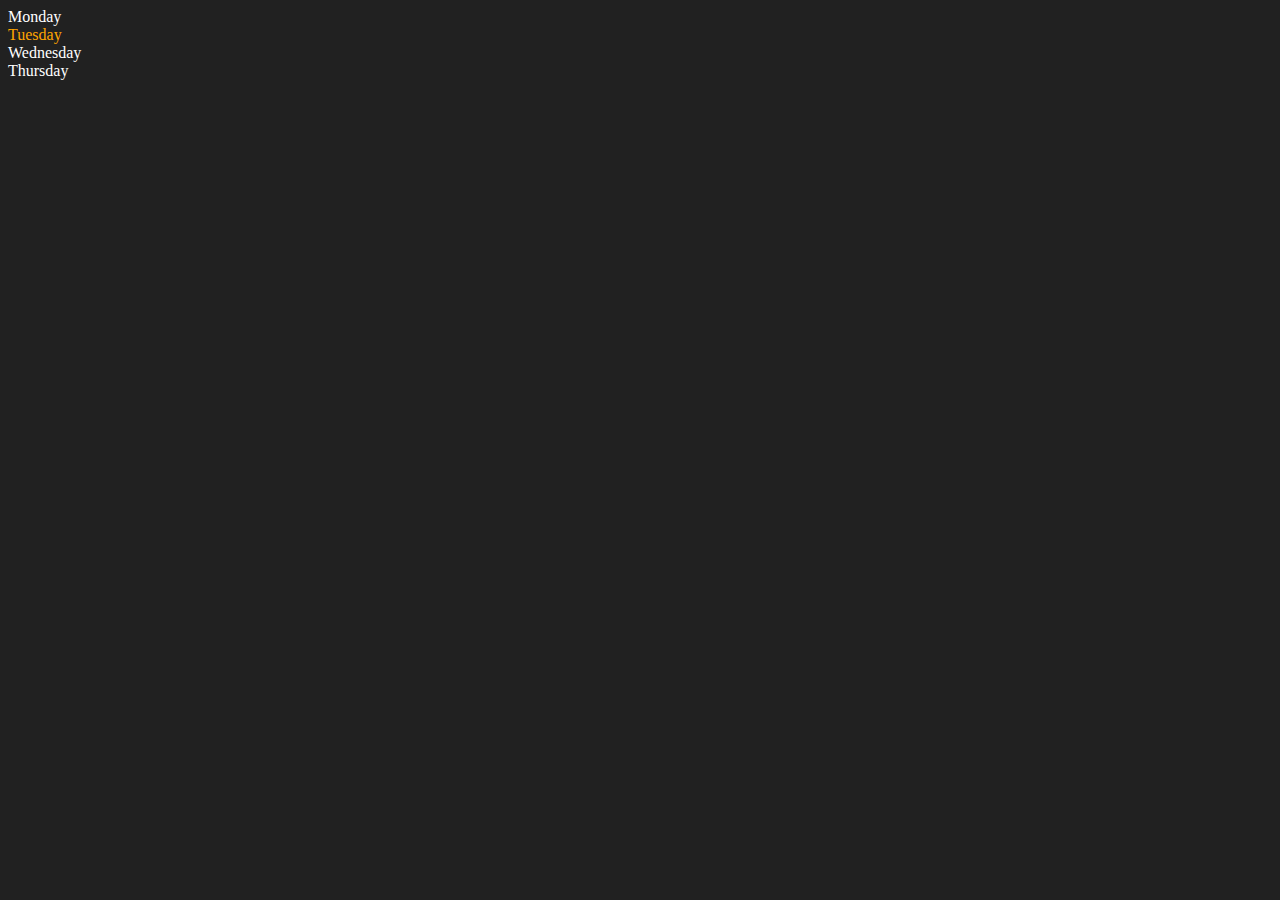
<file: 12_Dom/index.html>
<!DOCTYPE html>
<html lang="en">
<head>
    <meta charset="UTF-8">
    <meta http-equiv="X-UA-Compatible" content="IE=edge">
    <meta name="viewport" content="width=device-width, initial-scale=1.0">
    <title>DOM | Chai aur code</title>
</head>
<body style="background-color: #212121; color: #fff;">
    <div class="parent">
        <!-- this is a comment -->
        <div class="day">Monday</div>
        <div class="day">Tuesday</div>
        <div class="day">Wednesday</div>
        <div class="day">Thursday</div>
    </div>
</body>
<script>
    const parent = document.querySelector('.parent')
    // console.log(parent);
    // console.log(parent.children);
    // console.log(parent.children[1].innerHTML);

    // for (let i = 0; i < parent.children.length; i++) {
    //      console.log(parent.children[i].innerHTML);
        
    // }
    parent.children[1].style.color = "orange"
    // console.log(parent.firstElementChild);
    // console.log(parent.lastElementChild);

    const dayOne = document.querySelector('.day')
    // console.log(dayOne);
    // console.log(dayOne.parentElement);
    // console.log(dayOne.nextElementSibling);

    console.log("NODES: ", parent.childNodes);
</script>
</html>
</file>
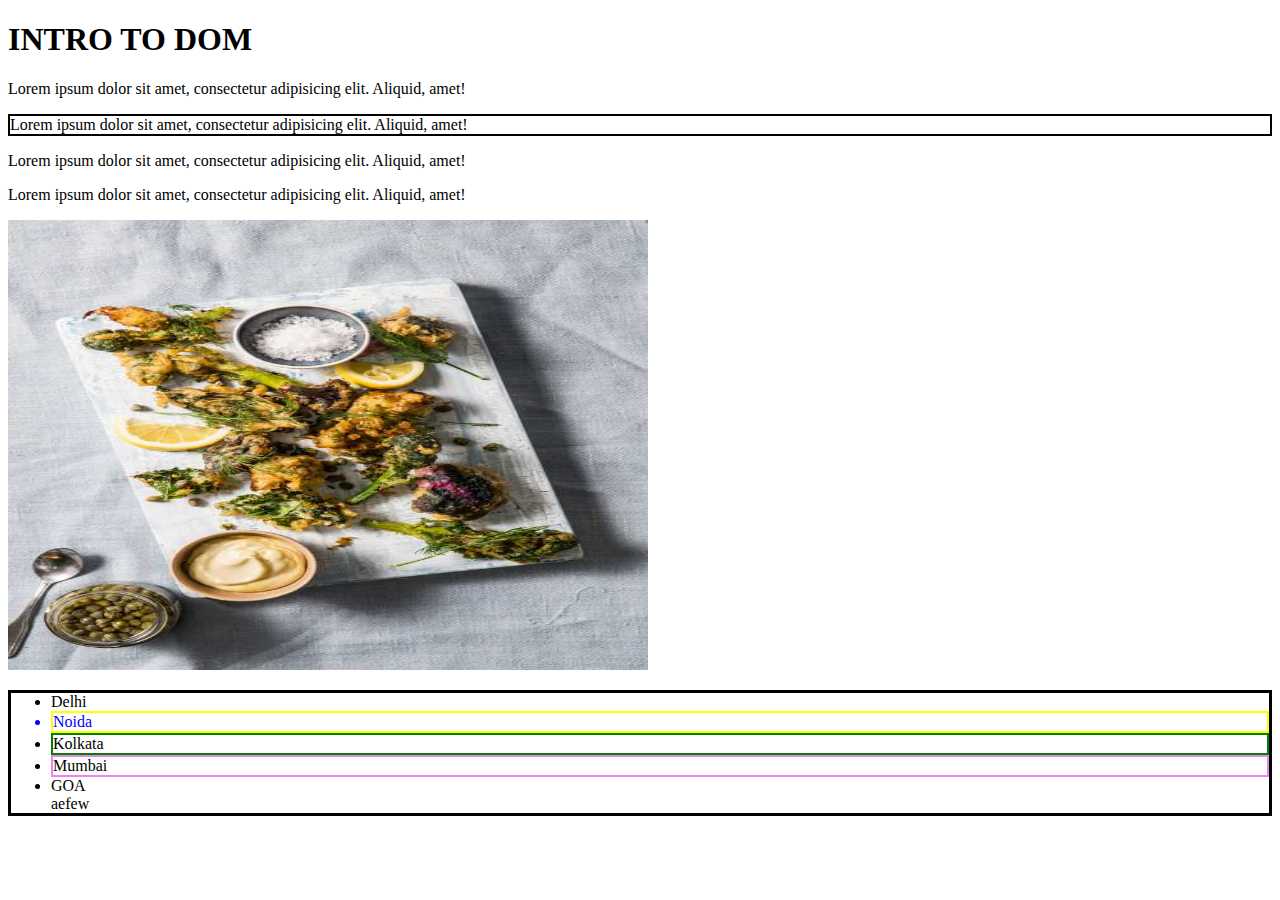
<file: 13_DOM/index.html>
<!DOCTYPE html>
<html lang="en">
<head>
    <meta charset="UTF-8">
    <meta name="viewport" content="width=device-width, initial-scale=1.0">
    <title>Document</title>
</head>
<body>
    <h1 id="head">INTRO TO DOM</h1>
    <p>Lorem ipsum dolor sit amet, consectetur adipisicing elit. Aliquid, amet!</p>
    <p>Lorem ipsum dolor sit amet, consectetur adipisicing elit. Aliquid, amet!</p>
    <p>Lorem ipsum dolor sit amet, consectetur adipisicing elit. Aliquid, amet!</p>
    <p>Lorem ipsum dolor sit amet, consectetur adipisicing elit. Aliquid, amet!</p>
    <img>

    <ul>
        <li>Delhi</li>
        <li>Noida</li>
        <li id="spclCity">Kolkata</li>
        <li>Mumbai</li>
    </ul>

    <script src="./l2.js"></script>
</body>
</html>
</file>
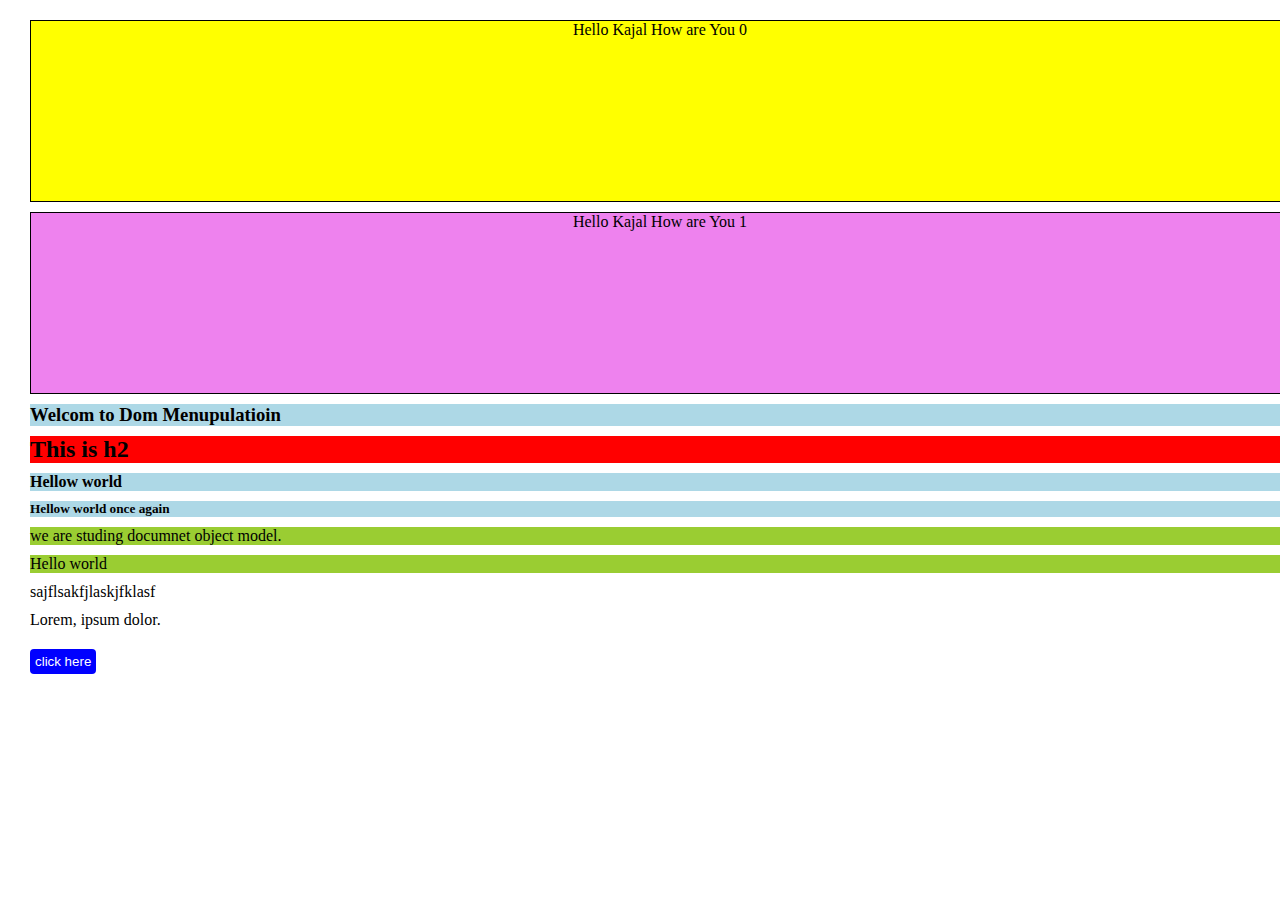
<file: 14_Dom1/index.html>
<!DOCTYPE html>
<html lang="en">
<head>
    <meta charset="UTF-8">
    <meta name="viewport" content="width=device-width, initial-scale=1.0">
    <title>Studing Dom</title>
    <link rel="stylesheet" href="style.css">
    <!-- <script src="script.js"></script> -->
</head>
<body>
    <div class="box">
         <!-- Hello -->
          Lorem ipsum dolor sit amet consectetur adipisicing elit. Atque et ipsum placeat tempora! Aliquam qui praesentium natus iste eius provident?
        
    </div>
    <div class="box">
        <!-- Hello -->
       Lorem ipsum dolor sit, amet consectetur adipisicing elit. Provident, ipsam!
       
   </div>
    <h3 class="heading">Welcom to Dom Menupulatioin</h3>
    <h2 class="heading2">This is h2</h2>
    <h4 class="heading">Hellow  world</h4>
    <h5 class="heading">Hellow  world once again</h5>
    
    <p class="para1">we are studing documnet object model.</p>
    <p class="para1">Hello world</p>

    <p id="idi">sajflsakfjlaskjfklasf</p>
    <p id="idi">Lorem, ipsum dolor.</p>

    <button class="btn" >click here</button>
    <script src="script.js"></script>
</body>
</html>
</file>
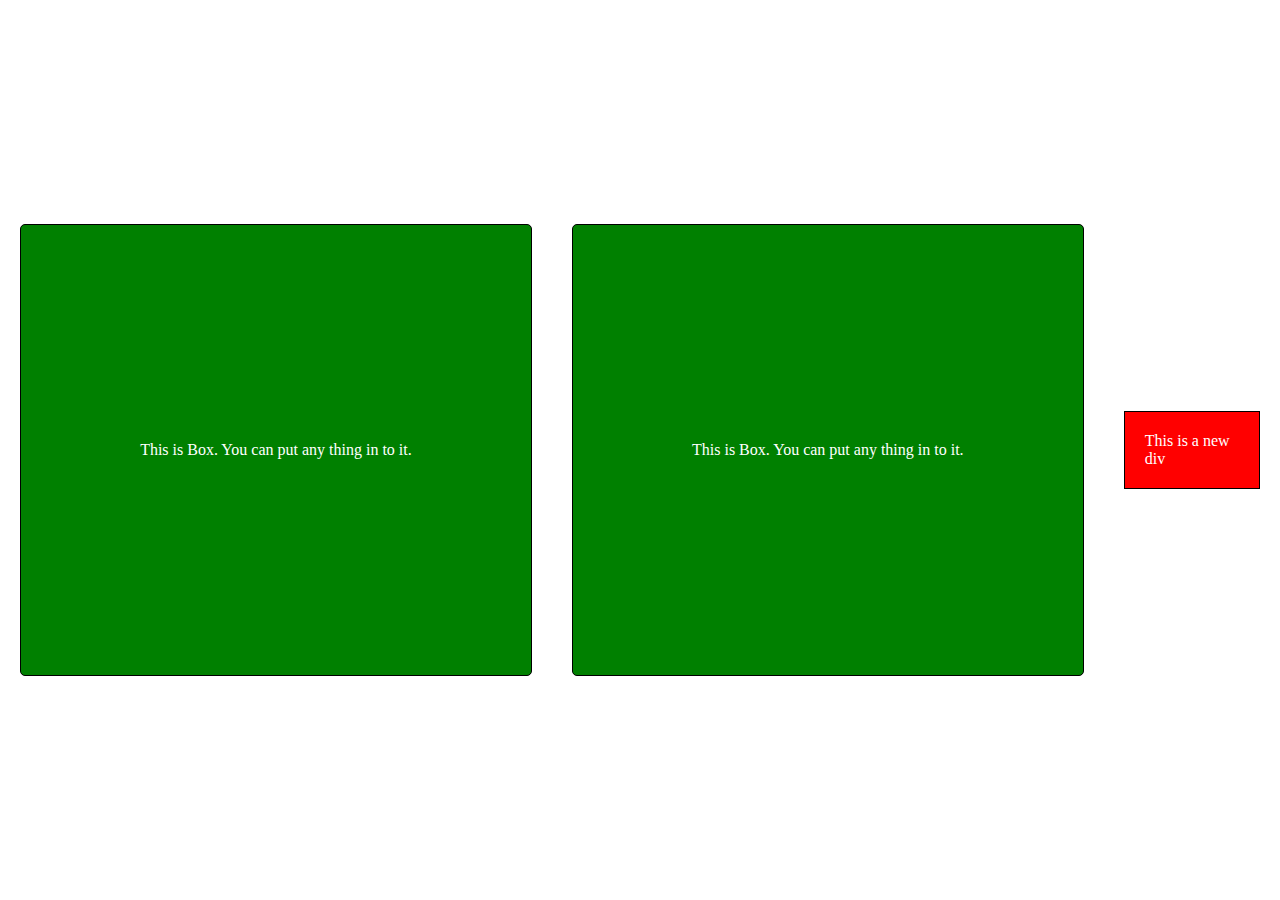
<file: 15_Dom2/index.html>
<!DOCTYPE html>
<html lang="en">
<head>
    <meta charset="UTF-8">
    <meta name="viewport" content="width=device-width, initial-scale=1.0">
    <title>Document</title>
    <link rel="stylesheet" href="style.css">
</head>
<body>
    <div class="box" name="name1">This is Box. You can put any  thing in to it.</div>
    <script src="script.js"></script>
</body>
</html>
</file>
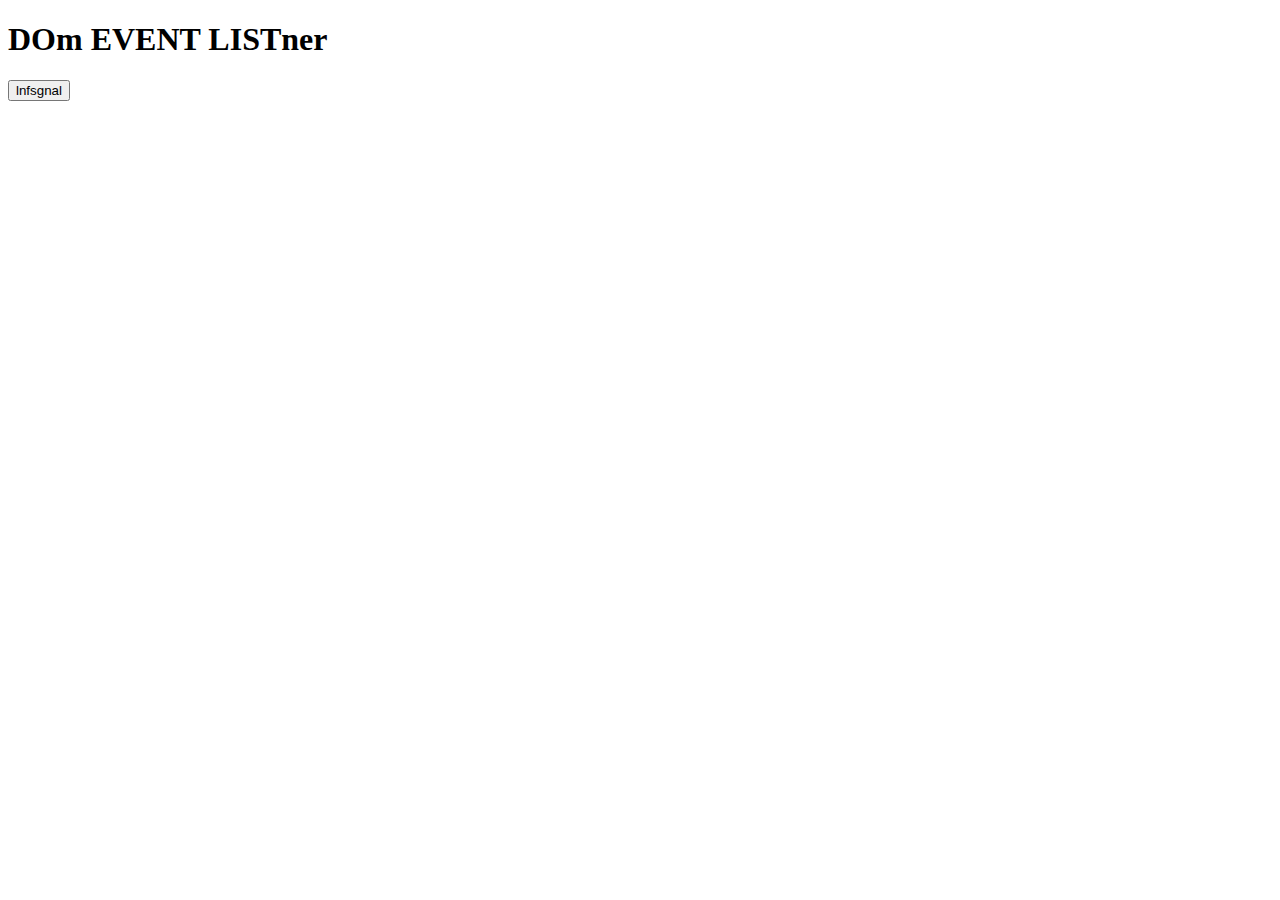
<file: 16_DOM-Event/L1/index.html>
<!DOCTYPE html>
<html lang="en">
<head>
    <meta charset="UTF-8">
    <meta name="viewport" content="width=device-width, initial-scale=1.0">
    <title>Document</title>
    <style>
        .dark{
            background-color: black;
            color: antiquewhite;
        }
        .light{
            background-color: antiquewhite;
            color: black;
        }
    </style>
</head>
<body >
    <h1>DOm EVENT LISTner</h1>

    <button id="btn">lnfsgnal</button>
    <script src="./script.js"></script>
</body>
</html>
</file>
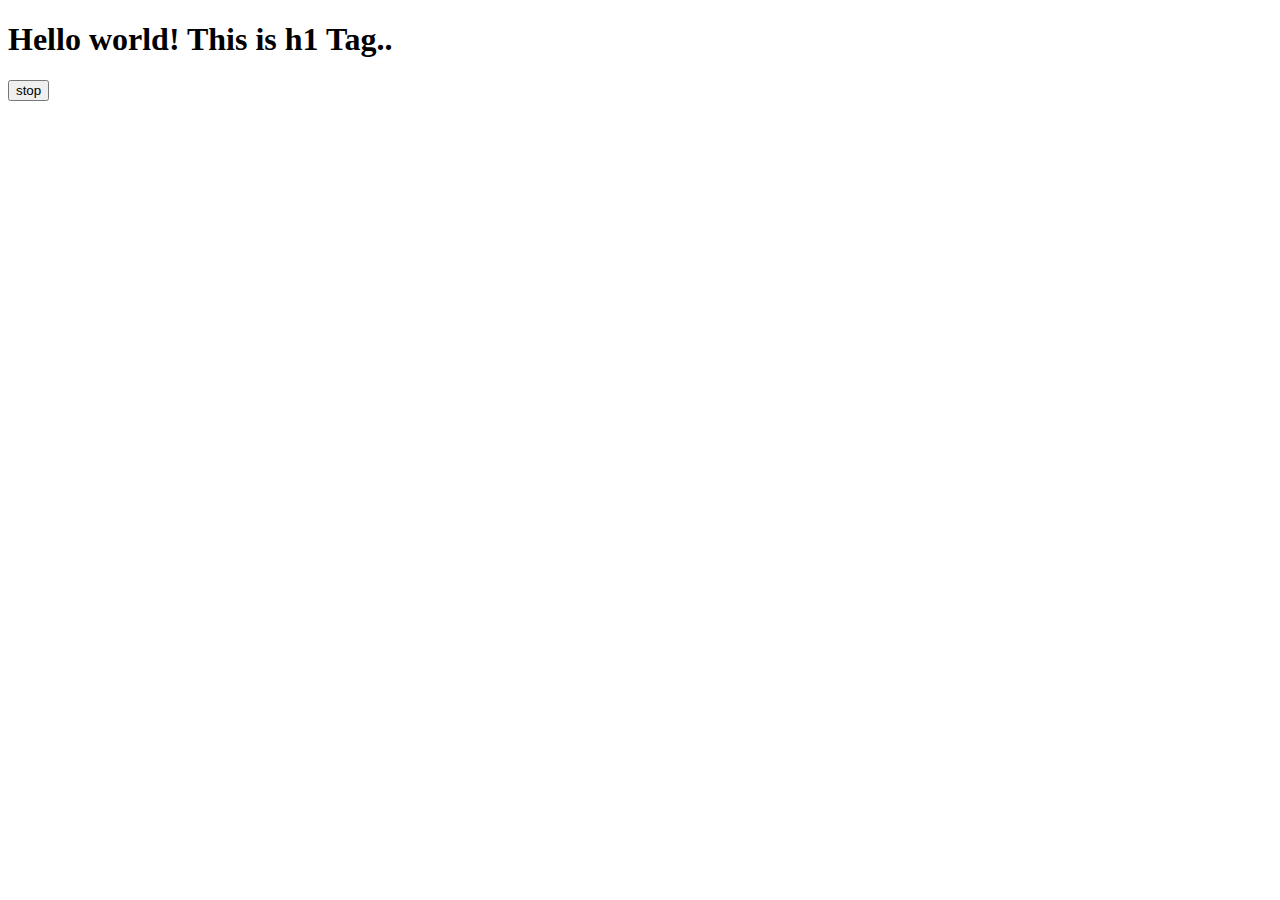
<file: 17_Async/BasicWorking/index.html>
<!DOCTYPE html>
<html lang="en">
<head>
    <meta charset="UTF-8">
    <meta name="viewport" content="width=device-width, initial-scale=1.0">
    <title>Document</title>
</head>
<body>
    <h1>Hello world! This is h1 Tag..</h1>
    <button id="stop">stop</button>    


    <script>

         setTimeout(function(){       // either you can give function reference or function itself.
            console.log("Sameer Kushwaha"); 
        },5000);

        // Example:
        let name = function(){
            console.log("Hyy! Sameer.");
        }

        let changeTitle = function(){
            document.querySelector('h1').innerText = "Best Js Series!";
        }
        const changeMe = setTimeout(changeTitle,5000);

        document.querySelector('#stop').addEventListener('click',function(){
            clearTimeout(changeMe);
            console.log("Timer Stopped");
        });
        



    </script>
</body>
</html>
</file>
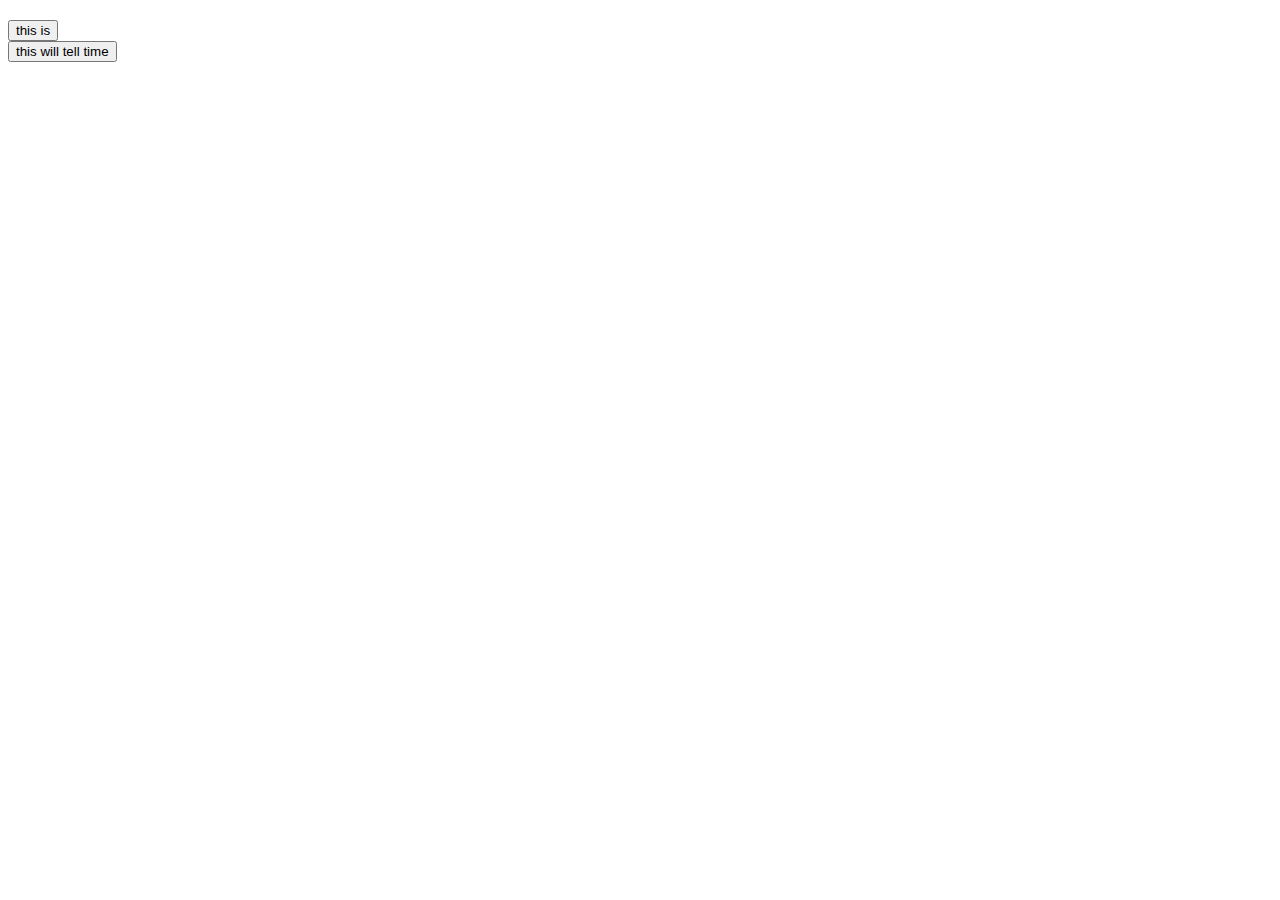
<file: 6_Events/Basics/index.html>
<!DOCTYPE html>
<html lang="en">
<head>
    <meta charset="UTF-8">
    <meta name="viewport" content="width=device-width, initial-scale=1.0">
    <title>Document</title>
</head>
<body>
    <h2 id="demo"></h2>
    <button onclick="document.getElementById('demo').innerHTML = Date()"> this is</button>

    <br>
    <button onclick="this.innerHTML = Date()">this will tell time </button>
</body>
</html>
</file>
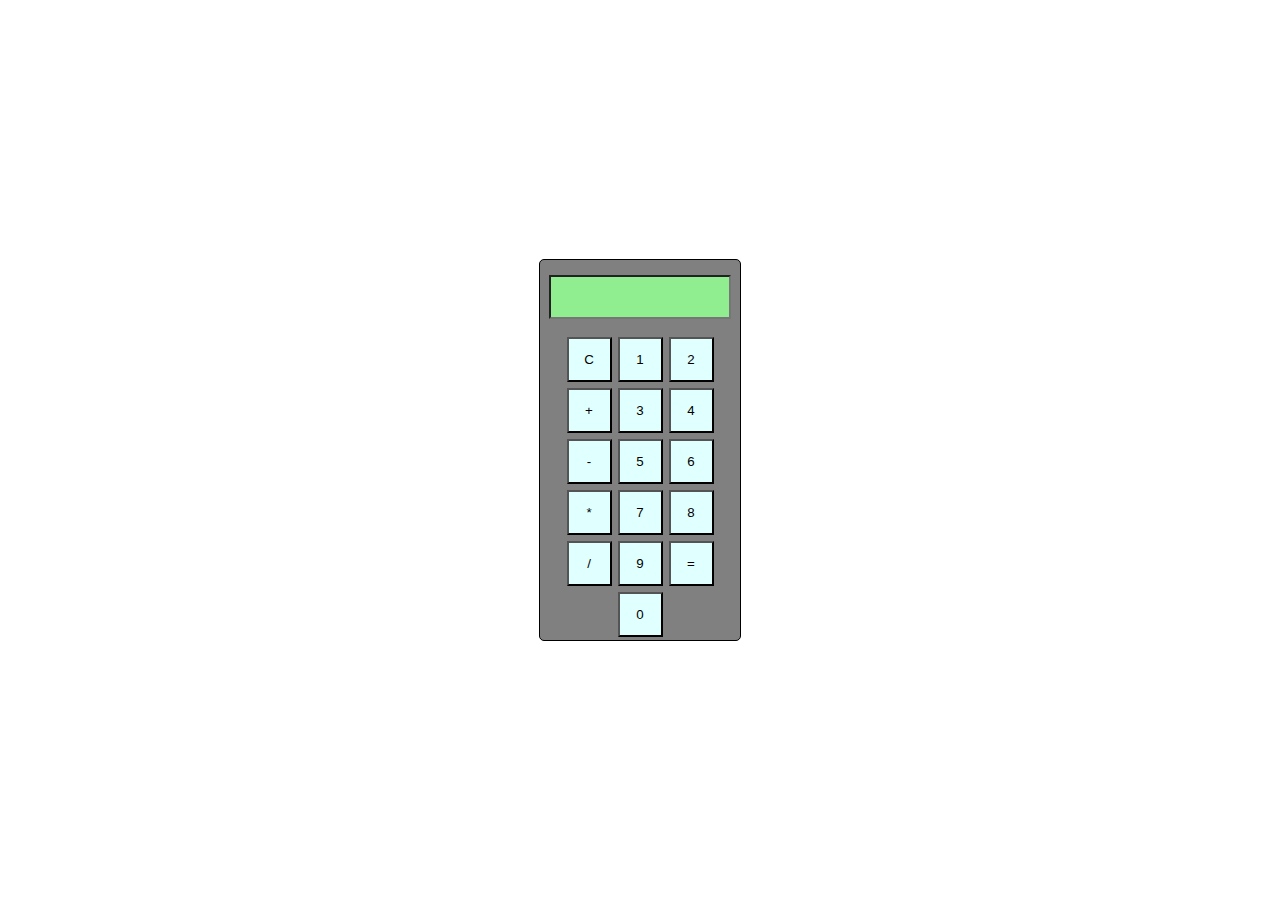
<file: ZProjects/Calculator/index.html>
<!DOCTYPE html>
<html lang="en">
<head>
    <meta charset="UTF-8">
    <meta name="viewport" content="width=device-width, initial-scale=1.0">
    <title>Calculator</title>
    <link rel="stylesheet" href="style.css">
</head>
<body>
    <div id="calculator">
        <input type="text" id="display" readonly>
        <div class="button-container">
            <button class="button" onclick="currentValue = '';
            document.querySelector('#display').value = currentValue">C</button>
            <button class="button" onclick="currentValue += '1';
            document.querySelector('#display').value = currentValue">1</button>

            <button class="button" onclick="currentValue += '2';
            document.querySelector('#display').value = currentValue">2</button>

            <button class="button" onclick="currentValue = currentValue + '+';
            document.querySelector('#display').value = currentValue">+</button>

            <button class="button" onclick="currentValue += '3';
            document.querySelector('#display').value = currentValue">3</button>

            <button class="button" onclick="currentValue += '4';
            document.querySelector('#display').value = currentValue">4</button>

            <button class="button" onclick="currentValue = currentValue + '-';
            document.querySelector('#display').value = currentValue">-</button>

            <button class="button" onclick="currentValue += '5';
            document.querySelector('#display').value = currentValue">5</button>

            <button class="button" onclick="currentValue += '6';
            document.querySelector('#display').value = currentValue">6</button>

            <button class="button" onclick="currentValue = currentValue + '*';
            document.querySelector('#display').value = currentValue" >*</button>

            <button class="button" onclick="currentValue += '7';
            document.querySelector('#display').value = currentValue">7</button>

            <button class="button" onclick="currentValue += '8';
            document.querySelector('#display').value = currentValue">8</button>

            <button class="button" onclick="currentValue += '/';
            document.querySelector('#display').value = currentValue">/</button>

            <button class="button" onclick="currentValue += '9';
            document.querySelector('#display').value = currentValue">9</button>

            <button class="button" onclick="
            let result = eval(currentValue);
            currentValue = result;
            document.querySelector('#display').value = currentValue">=</button>

            <button class="button" onclick="currentValue += '0';
            document.querySelector('#display').value = currentValue">0</button>
        </div>
    </div>
    <script src="script.js"></script>
</body>
</html>
</file>
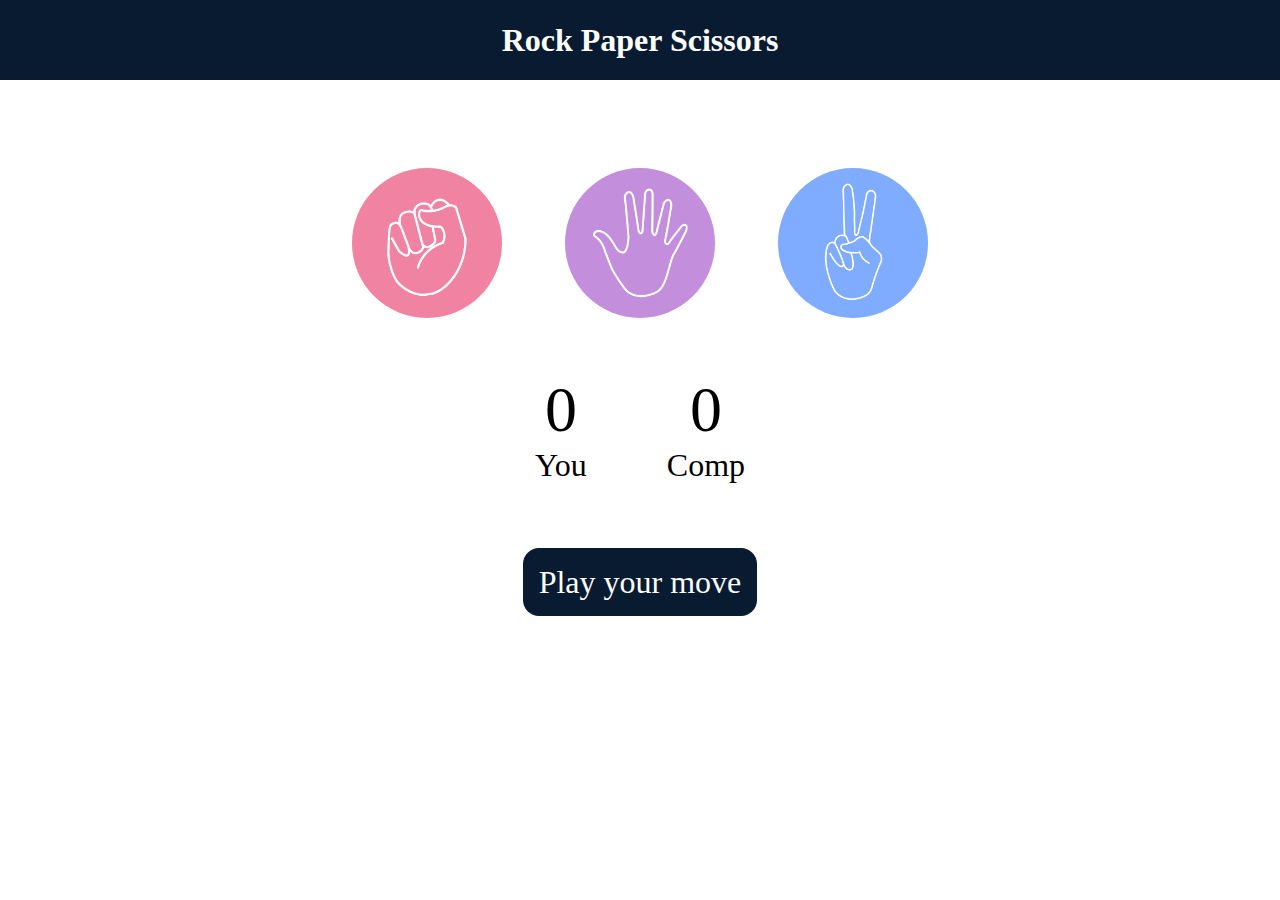
<file: ZProjects/StonePaperScissors/index.html>
<!DOCTYPE html>
<html lang="en">
  <head>
    <meta charset="UTF-8" />
    <meta name="viewport" content="width=device-width, initial-scale=1.0" />
    <title>Rock Paper Scissors Game</title>
    <link rel="stylesheet" href="style.css" />
  </head>
  <body>
    <h1>Rock Paper Scissors</h1>
    <div class="choices">
      <div class="choice" id="rock">
        <img src="./images/rock.png" />
      </div>
      <div class="choice" id="paper">
        <img src="./images/paper.png" />
      </div>
      <div class="choice" id="scissors">
        <img src="./images/scissors.png" />
      </div>
    </div>

    <div class="score-board">
      <div class="score">
        <p id="user-score">0</p>
        <p>You</p>
      </div>
      <div class="score">
        <p id="comp-score">0</p>
        <p>Comp</p>
      </div>
    </div>

    <div class="msg-container">
      <p id="msg">Play your move</p>
    </div>
    <script src="app.js"></script>
  </body>
</html>
</file>
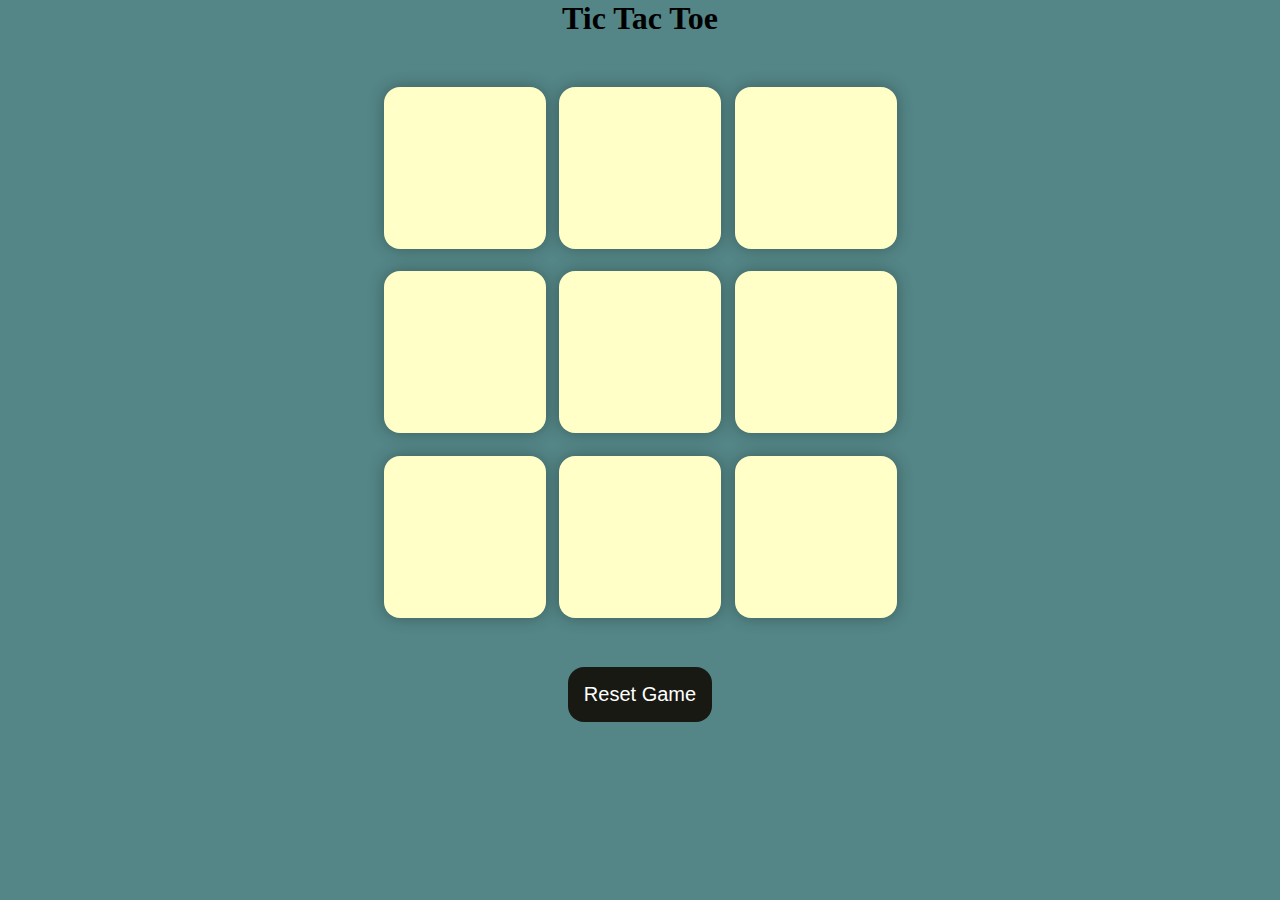
<file: ZProjects/TicTacToe/index.html>
<!DOCTYPE html>
<html lang="en">
  <head>
    <meta charset="UTF-8" />
    <meta name="viewport" content="width=device-width, initial-scale=1.0" />
    <title>Tic-Tac-Toe Game</title>
    <link rel="stylesheet" href="style.css" />
  </head>
  <body>
    <div class="msg-container hide">
      <p id="msg">Winner</p>
      <button id="new-btn">New Game</button>
    </div>
    <main>
      <h1>Tic Tac Toe</h1>
      <div class="container">
        <div class="game">
          <button class="box"></button>
          <button class="box"></button>
          <button class="box"></button>
          <button class="box"></button>
          <button class="box"></button>
          <button class="box"></button>
          <button class="box"></button>
          <button class="box"></button>
          <button class="box"></button>
        </div>
      </div>
      <button id="reset-btn">Reset Game</button>
    </main>
    <script src="app.js"></script>
  </body>
</html>
</file>
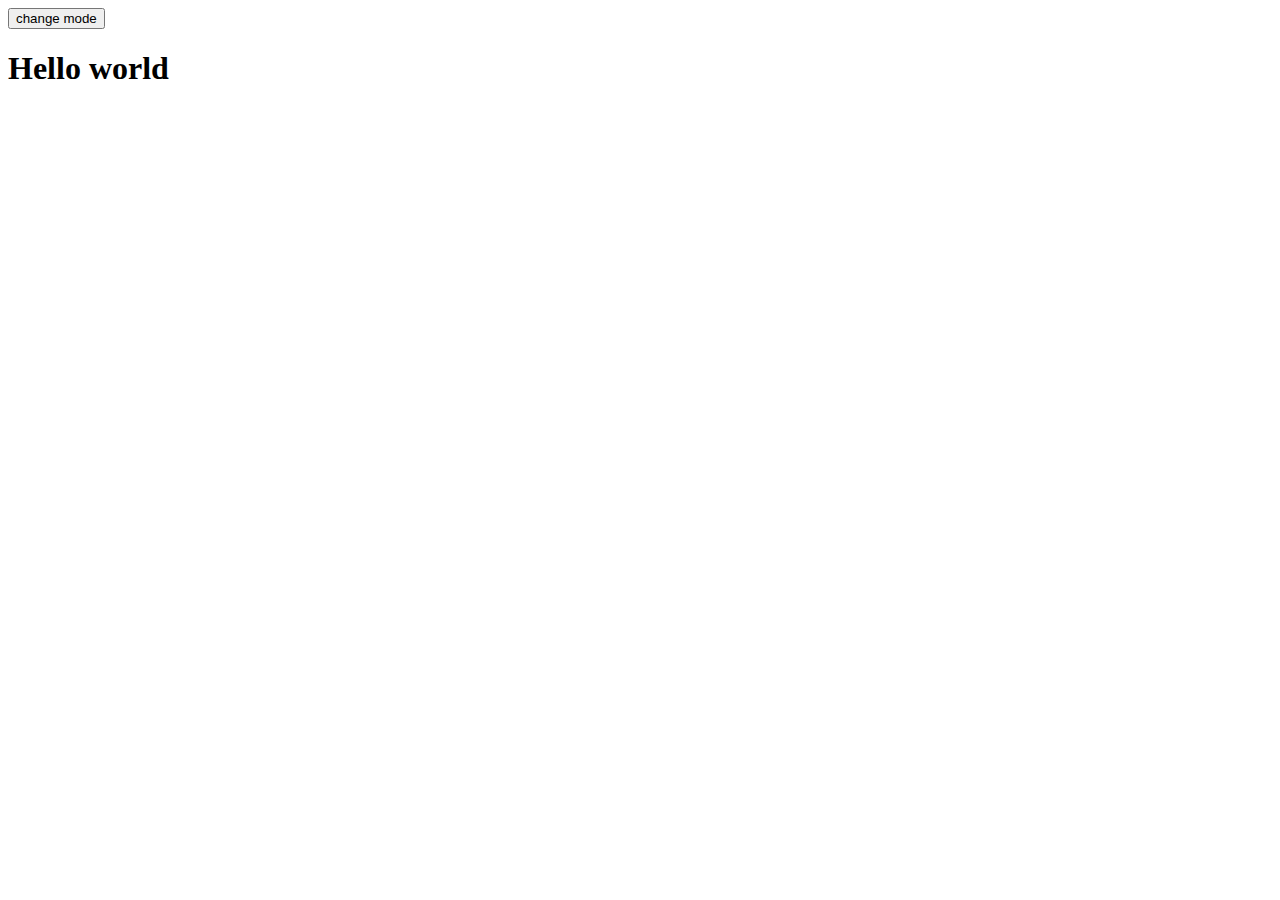
<file: ZProjects/ToggleButton/index.html>
<!DOCTYPE html>
<html lang="en">
<head>
    <meta charset="UTF-8">
    <meta name="viewport" content="width=device-width, initial-scale=1.0">
    <title>Document</title>
    <link rel="stylesheet" href="style.css">
</head>
<body>
    <button id="mode">change mode</button>
    <h1>Hello world</h1>
    <script src="./script.js"></script>
</body>
</html>
</file>
<file: 14_Dom1/style.css>
*{ 
     padding: 0px;
     margin: 10px;
}
html, body{
    height: 100%;
    width: 100%;
  
} 
.box{   
   
    border: 1px solid black ;
    background-color: violet;
    height: 20%; 
    text-align: center;
    align-items: center;
}
.heading{
    color: black;
background-color: lightblue;
}
.heading2{
    color: black;
background-color: red;
}


.para1{

    color: black;
    background-color: yellowgreen;
}

.btn{
    color: white;
    background-color: blue;
    border: none;
    border-radius:4px;
    padding: 5px 5px;
}
</file>
<file: 15_Dom2/style.css>
*{
    margin: 0;
    padding: 0;
}
html, body{
    height: 100%;
    width: 100%;
    justify-content: center;
    align-items: center;
    display: flex;   
    
}

/*div class is changed by js (From box -->  newBox)*/
/* .box
.newBox */
#boxId{
    height: 50%;
    width: 50%;
    background-color: aquamarine;
    align-items: center;
    justify-content: center;
    display: flex;
    text-align: center;
    border: 1px solid black;
    border-radius: 5px;
    margin: 20px; 
}
</file>
<file: ZProjects/Calculator/style.css>
*{
  margin: 0;
  padding: 0;
}
body, html{
    height: 100%;
    width: 100%;
    display: flex;
    justify-content: center;
    align-items: center;
    
}
#calculator{
    border: 1px solid black;
    border-radius: 5px;
    width: 200px;
    height: 380px;
    text-align: center;
    justify-content: center;
    background-color: gray;
}
#display{
    background: lightgreen;
    margin-top: 15px;
    margin-bottom: 15px;
    width: 85%;
    padding-left: 8px;
    height: 40px;
    justify-content: center;
}

.button-container{
    display: flex;
    justify-content: center;
    flex-wrap:wrap;
}
.button{
    width: 45px;
    height: 45px;
    margin: 3px;
    background-color: lightcyan ;
}
</file>
<file: ZProjects/StonePaperScissors/style.css>
* {
  margin: 0;
  padding: 0;
  text-align: center;
}

h1 {
  background-color: #081b31;
  color: #fff;
  height: 5rem;
  line-height: 5rem;
}

.choice {
  height: 165px;
  width: 165px;
  border-radius: 50%;
  display: flex;
  justify-content: center;
  align-items: center;
}

.choice:hover {
  cursor: pointer;
  background-color: #081b31;
}

img {
  height: 150px;
  width: 150px;
  object-fit: cover;
  border-radius: 50%;
}

.choices {
  display: flex;
  justify-content: center;
  align-items: center;
  gap: 3rem;
  margin-top: 5rem;
}

.score-board {
  display: flex;
  justify-content: center;
  align-items: center;
  font-size: 2rem;
  margin-top: 3rem;
  gap: 5rem;
}

#user-score,
#comp-score {
  font-size: 4rem;
}

.msg-container {
  margin-top: 5rem;
}

#msg {
  background-color: #081b31;
  color: #fff;
  font-size: 2rem;
  display: inline;
  padding: 1rem;
  border-radius: 1rem;
}
</file>
<file: ZProjects/TicTacToe/style.css>
* {
  margin: 0;
  padding: 0;
}

body {
  background-color: #548687;
  text-align: center;
}

.container {
  height: 70vh;
  display: flex;

  justify-content: center;
  align-items: center;
}

.game {
  height: 60vmin;
  width: 60vmin;
  display: flex;
  flex-wrap: wrap;
  justify-content: center;
  align-items: center;
  gap: 1.5vmin;
}

.box {
  height: 18vmin;
  width: 18vmin;
  border-radius: 1rem;
  border: none;
  box-shadow: 0 0 1rem rgba(0, 0, 0, 0.3);
  font-size: 8vmin;
  color: #b0413e;
  background-color: #ffffc7;
}

#reset-btn {
  padding: 1rem;
  font-size: 1.25rem;
  background-color: #191913;
  color: #fff;
  border-radius: 1rem;
  border: none;
}

#new-btn {
  padding: 1rem;
  font-size: 1.25rem;
  background-color: #191913;
  color: #fff;
  border-radius: 1rem;
  border: none;
}

#msg {
  color: #ffffc7;
  font-size: 5vmin;
}

.msg-container {
  height: 100vmin;
  display: flex;
  justify-content: center;
  align-items: center;
  flex-direction: column;
  gap: 4rem;
}

.hide {
  display: none;
}
</file>
<file: ZProjects/ToggleButton/style.css>
.dark{
    background-color: black;
    color: white;
}
.light{
    background-color: white;
    color:black;
}
</file>
